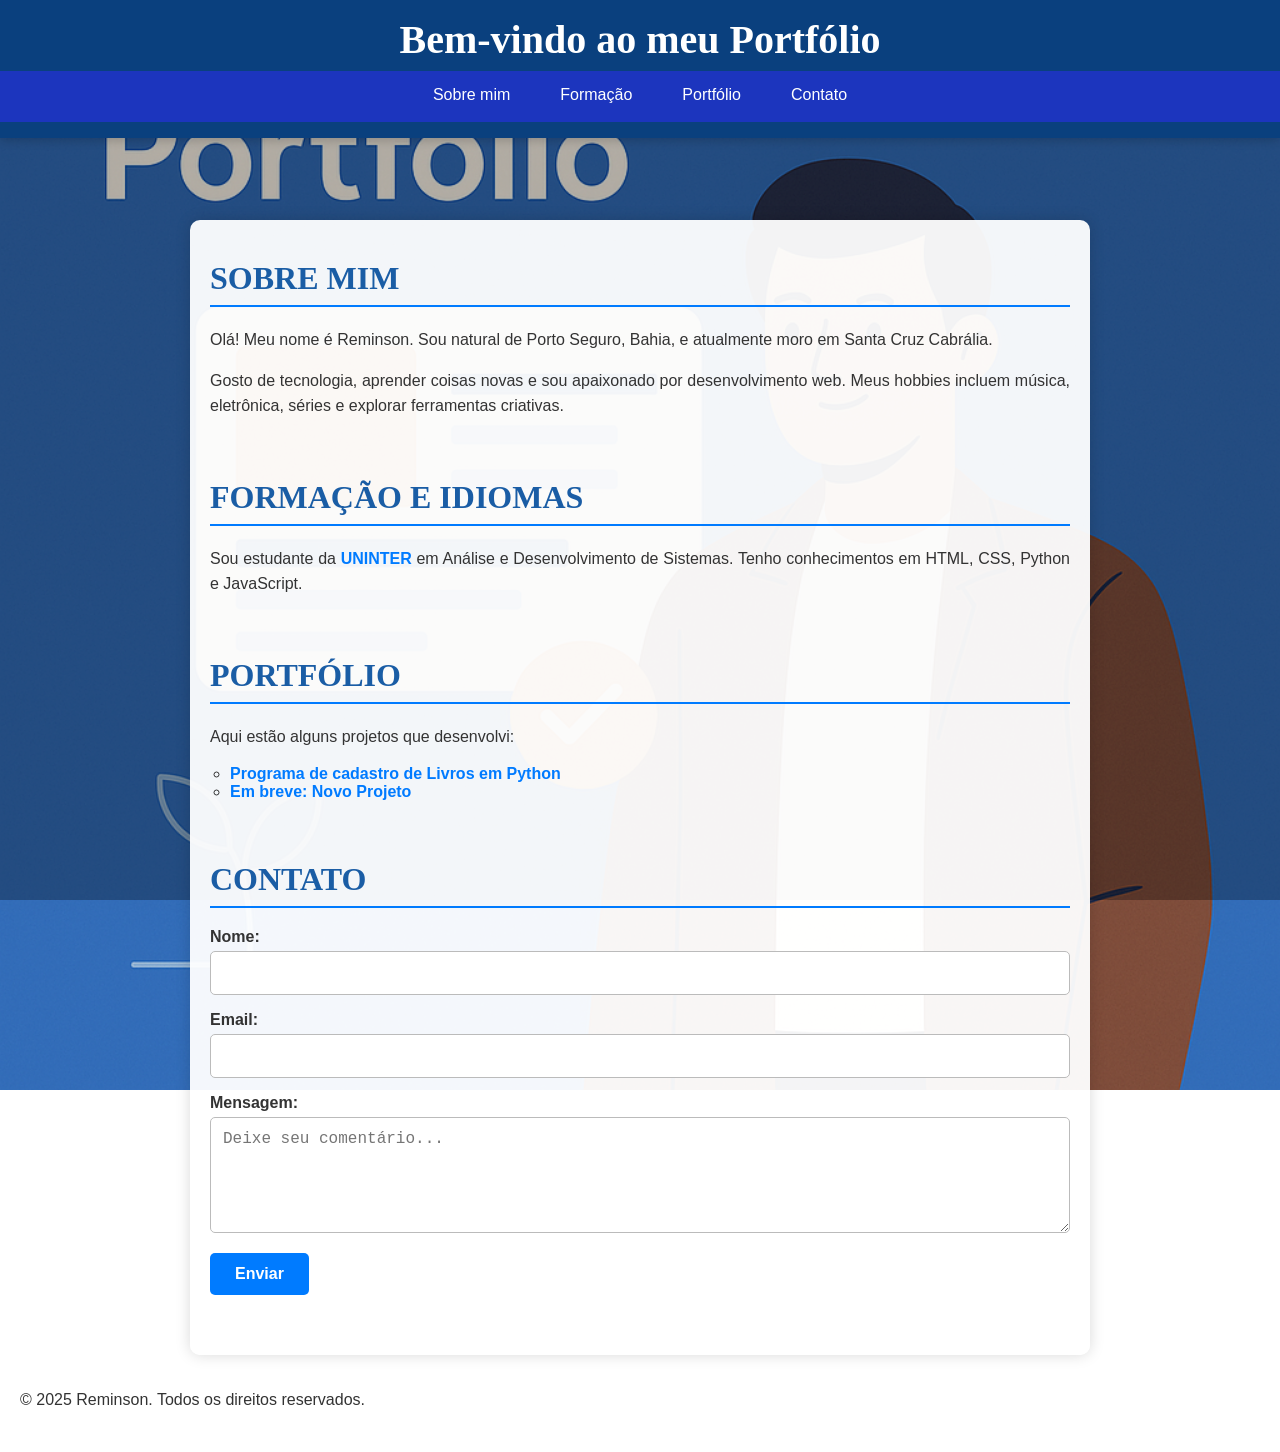
<file: index.html>
<!DOCTYPE html>
<html lang="pt-BR">
<head>
  <meta charset="UTF-8">
  <meta name="viewport" content="width=device-width, initial-scale=1.0">
  <title>Portfólio de Reminson</title>

  <link rel="stylesheet" href="estilo.css">
</head>
<body>

  <header>
    <h1>Bem-vindo ao meu Portfólio</h1>
    <nav>
      <ul>
       
        <li><a href="sobre.html">Sobre mim</a></li>
        <li><a href="formacao.html">Formação</a></li>
        <li><a href="portfolio.html">Portfólio</a></li>
      
        <li>
          <a href="submenu.html">Contato</a>
          <!-- O submenu fica dentro do <li> principal -->
          <ul class="submenu">
            <li><a href="https://www.linkedin.com/" target="_blank">LinkedIn</a></li>
            <li><a href="https://github.com/Reminsonrps" target="_blank">GitHub</a></li>
          </ul>
        </li>
      </ul>
    </nav>
  </header>


  <main>
    
    <section id="sobre">
      <h2>Sobre mim</h2>
   
      <p>Olá! Meu nome é Reminson. Sou natural de Porto Seguro, Bahia, e atualmente moro em Santa Cruz Cabrália.</p>
      <p>Gosto de tecnologia, aprender coisas novas e sou apaixonado por desenvolvimento web. Meus hobbies incluem música, eletrônica, séries e explorar ferramentas criativas.</p>
    </section>

    <section id="formacao">
      <h2>Formação e Idiomas</h2>
      <p>Sou estudante da <a href="https://www.uninter.com" 
        style=" font-weight: bold; 
               text-decoration: none;
               color: #007bff;
              ">UNINTER</a> em Análise e Desenvolvimento de Sistemas.
         Tenho conhecimentos em HTML, CSS, Python e JavaScript.</p>
    </section>

    <section id="portfolio">
      <h2>Portfólio</h2>
      <p>Aqui estão alguns projetos que desenvolvi:</p>
      <ul>
        <li><a href="https://github.com/Reminsonrps/Reminsonrps/blob/main/cadastro_livros.py" target="_blank">Programa de cadastro de Livros em Python</a></li>
        <li><a href="#" target="_blank">Em breve: Novo Projeto</a></li>
      </ul>
    </section>

    <section id="contato">
      <h2>Contato</h2>
  
      <form action="#" method="post">
        <div class="form-group">
          <label for="nome">Nome:</label>
          <input type="text" id="nome" name="nome" required>
        </div>

        <div class="form-group">
          <label for="email">Email:</label>
          <input type="email" id="email" name="email" required>
        </div>

        <div class="form-group">
          <label for="mensagem">Mensagem:</label>
          <textarea id="mensagem" name="mensagem" rows="5" placeholder="Deixe seu comentário..." required></textarea>
        </div>

        <button type="submit" class="submit-button">Enviar</button>
      </form>
    </section>
  </main>


  <footer>
    <p>© 2025 Reminson. Todos os direitos reservados.</p>
  </footer>

</body>
</html>
</file>
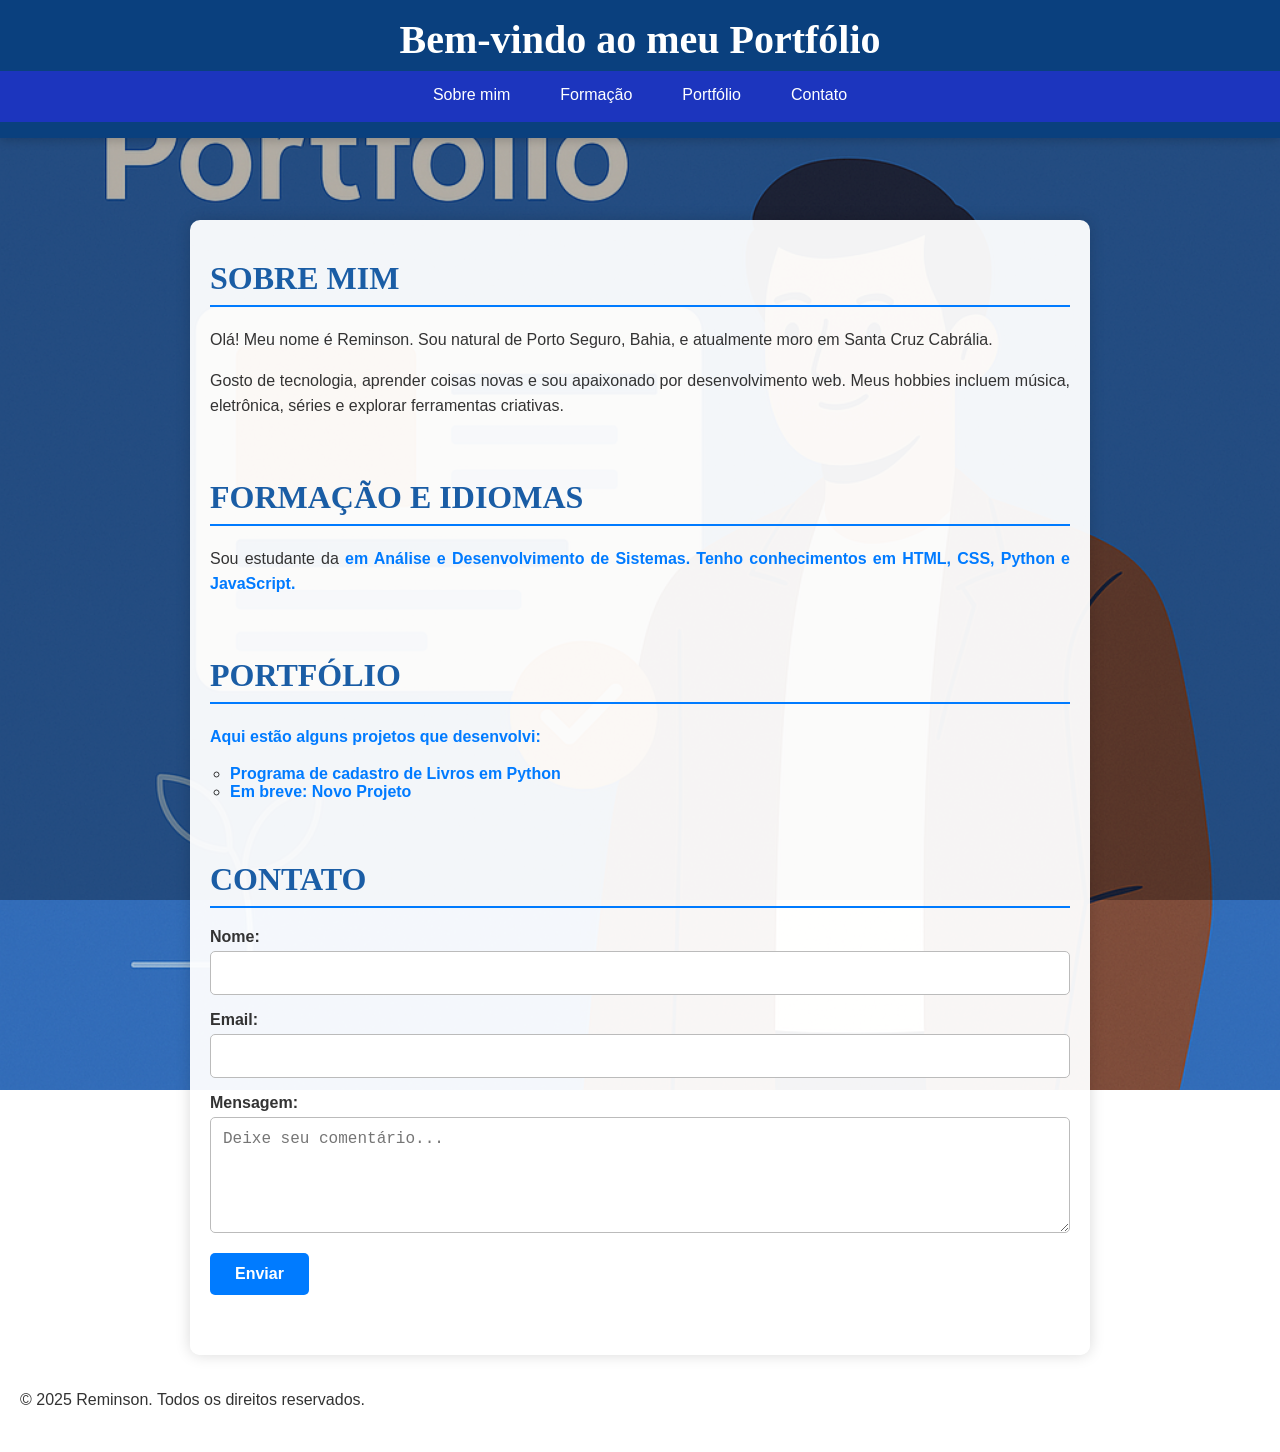
<file: portfolio/index.html>
<!DOCTYPE html>
<html lang="pt-BR">
<head>
  <meta charset="UTF-8">
  <meta name="viewport" content="width=device-width, initial-scale=1.0">
  <title>Portfólio de Reminson</title>

  <link rel="stylesheet" href="estilo.css">
</head>
<body>

  <header>
    <h1>Bem-vindo ao meu Portfólio</h1>
    <nav>
      <ul>
       
        <li><a href="sobre.html">Sobre mim</a></li>
        <li><a href="formacao.html">Formação</a></li>
        <li><a href="portfolio.html">Portfólio</a></li>
      
        <li>
          <a href="submenu.html">Contato</a>
          <!-- O submenu fica dentro do <li> principal -->
          <ul class="submenu">
            <li><a href="https://www.linkedin.com/" target="_blank">LinkedIn</a></li>
            <li><a href="https://github.com/Reminsonrps" target="_blank">GitHub</a></li>
          </ul>
        </li>
      </ul>
    </nav>
  </header>


  <main>
    
    <section id="sobre">
      <h2>Sobre mim</h2>
   
      <p>Olá! Meu nome é Reminson. Sou natural de Porto Seguro, Bahia, e atualmente moro em Santa Cruz Cabrália.</p>
      <p>Gosto de tecnologia, aprender coisas novas e sou apaixonado por desenvolvimento web. Meus hobbies incluem música, eletrônica, séries e explorar ferramentas criativas.</p>
    </section>

    <section id="formacao">
      <h2>Formação e Idiomas</h2>
      <p>Sou estudante da <a href="https://www.uninter.com/graduacao/a-distancia/?gad_source=1&gad_
        campaignid=1685931051&gbraid=0AAAAAC8RN6I3Iyv0mw6DnQpOIxSLikW9v&gclid=CjwKCAjwg7PDBhBxEiwAf1
        CVuxccuvXbNvY49lQBTGgmfOwpr0OC_aF-nBJODFx4KXXMw_FB_lSM8xoCfewQAvD_BwE&gclsrc=aw.ds" 
        style=" font-weight: bold; 
               text-decoration: none;
               color: #007bff;
              "> em Análise e Desenvolvimento de Sistemas.
         Tenho conhecimentos em HTML, CSS, Python e JavaScript.</p>
    </section>

    <section id="portfolio">
      <h2>Portfólio</h2>
      <p>Aqui estão alguns projetos que desenvolvi:</p>
      <ul>
        <li><a href="https://github.com/Reminsonrps/Reminsonrps/blob/main/cadastro_livros.py" target="_blank">Programa de cadastro de Livros em Python</a></li>
        <li><a href="#" target="_blank">Em breve: Novo Projeto</a></li>
      </ul>
    </section>

    <section id="contato">
      <h2>Contato</h2>
  
      <form action="#" method="post">
        <div class="form-group">
          <label for="nome">Nome:</label>
          <input type="text" id="nome" name="nome" required>
        </div>

        <div class="form-group">
          <label for="email">Email:</label>
          <input type="email" id="email" name="email" required>
        </div>

        <div class="form-group">
          <label for="mensagem">Mensagem:</label>
          <textarea id="mensagem" name="mensagem" rows="5" placeholder="Deixe seu comentário..." required></textarea>
        </div>

        <button type="submit" class="submit-button">Enviar</button>
      </form>
    </section>
  </main>


  <footer>
    <p>© 2025 Reminson. Todos os direitos reservados.</p>
  </footer>

</body>
</html>
</file>
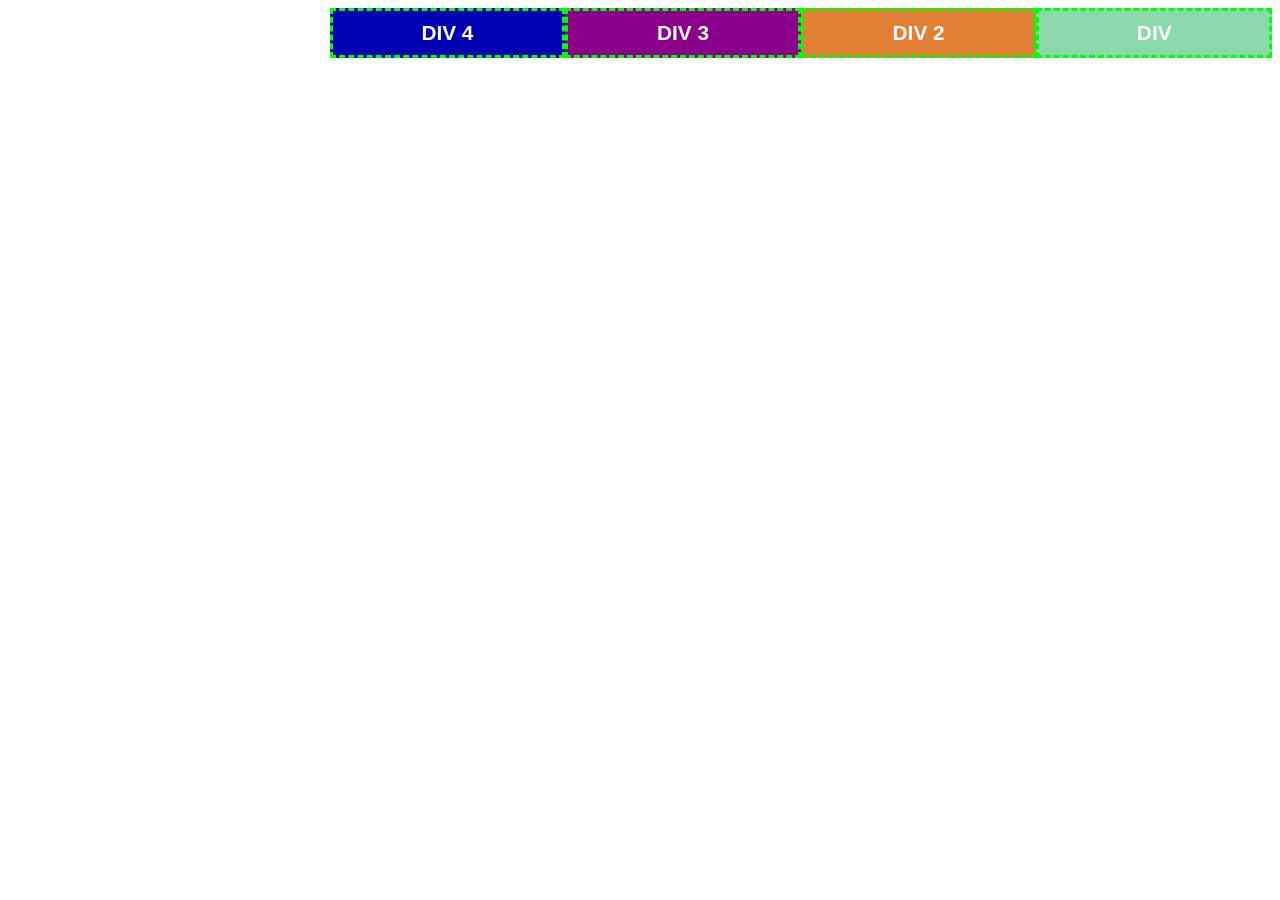
<file: flex.html>
<!DOCTYPE html>
<html lang="en">
<head>
    <meta charset="UTF-8">
    <meta name="viewport" content="width=device-width, initial-scale=1.0">
    <title>Document</title>
    <style>
        .container{
            display: flex;
           /* flex-direction: column;*/
            /*flex-direction: column-reverse;*/
            /*flex-direction: row;*/
            flex-direction: row-reverse;
        }
        .box{
            width: 15%;
            font:bold 1.3rem sans-serif;
            color: #fff;
            padding: 10px 20px;
            border: 3px dashed lime;
            text-align: center;
        }
        .box1{
            background: #8cd9ad;}
          
            .box2{
            background: #e37e35;}
            .box3{
            background: #8b008b;}
            .box4{
            background: #0000b3;}
            .box5{
            background: #999;}
            .box6{
            background: #9b4513;}
            .box7{
            background: #ccc;}
            .box8{
            background: #80dd80;}
            .box9{
            background: greenyellow;}
    </style>
</head>
<body>
        <div class="container">
        <div class="box box1">DIV</div>
        <div class="box box2">DIV 2</div>
        <div class="box box3">DIV 3</div>
        <div class="box box4">DIV 4</div>
    </div>
</body>
</html>
</file>
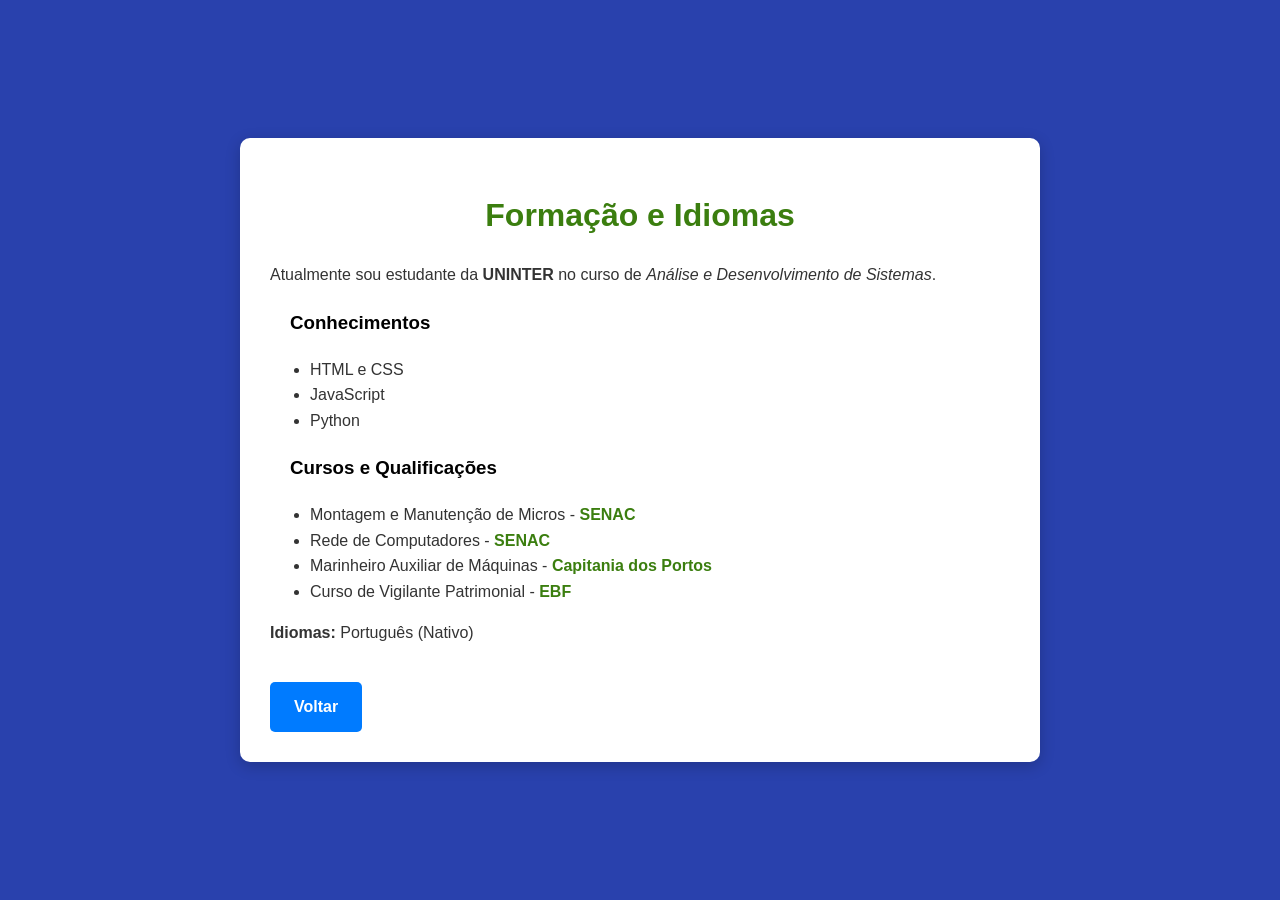
<file: formacao.html>
<!DOCTYPE html>
<html lang="pt-BR">
<head>
  <meta charset="UTF-8">
  <meta name="viewport" content="width=device-width, initial-scale=1.0">
  <title>Formação</title>
  <style>
    /* Estilos gerais */
    * {
      box-sizing: border-box;
    }

    body {
      font-family: Arial, sans-serif;
      min-height: 100vh;
      display: flex;
      justify-content: center; /* Centraliza o .container horizontalmente */
      align-items: center;     /* Centraliza o .container verticalmente */
      padding: 20px;
      background-color: #2941ad;
      margin: 0;
      color: #333;
      line-height: 1.6;
      font-size: 16px;
    }

    .container {
      max-width: 800px;
      width: 100%; /* Garante que o container ocupe o espaço disponível em telas pequenas */
      background: white;
      padding: 30px;
      border-radius: 10px;
      box-shadow: 0 4px 15px rgba(0, 0, 0, 0.2); /* Sombra  */
    }

    h1 {
      text-align: center;
      color: #3b7e0f;
    }


    h3 {
      color: black;
      margin-top: 20px;
      padding-left: 20px; 
    }

    ul {
   
      padding-left: 40px;
    }

    span {
      color: #3b7e0f;
      font-weight: bold;
    }

   

    /* Estilo do link/botão */
    .estilo {
      display: inline-block;
      padding: 0.75rem 1.5rem; /* Aumentado o padding para um toque melhor */
      background-color: #007bff;
      color: #fff;
      border: none;
      border-radius: 5px;
      text-decoration: none;
      font-size: 1rem;
      font-weight: bold;
      text-align: center;
      transition: all 0.3s ease; /* Transição para todas as propriedades */
      margin-top: 20px; /* Adicionado um espaço acima do botão */
    }

    .estilo:hover {
      background-color: #1be7e7; /* Cor de fundo mais clara no hover */
      color: #fff; /* Mantém o texto branco no hover */             
      transform: translateY(-3px);  /* Efeito de elevação sutil */
      box-shadow: 0 4px 12px rgba(0, 0, 0, 0.2);
    }
  </style>
</head>
<body>
  <div class="container">
    <h1>Formação e Idiomas</h1>
    <p>Atualmente sou estudante da <strong>UNINTER</strong> no curso de <em>Análise e Desenvolvimento de Sistemas</em>.</p>
    
    <h3>Conhecimentos</h3>
    <ul>
      <li>HTML e CSS</li>
      <li>JavaScript</li>
      <li>Python</li>
    </ul>

    <h3>Cursos e Qualificações</h3>
    <ul>
      <li>Montagem e Manutenção de Micros - <span>SENAC</span></li>
      <li>Rede de Computadores - <span>SENAC</span></li>
      
      <li>Marinheiro Auxiliar de Máquinas - <span>Capitania dos Portos</span></li>
      <li>Curso de Vigilante Patrimonial - <span>EBF</span></li>
    
    </ul>

    <p><strong>Idiomas:</strong> Português (Nativo)</p>

    <a href="index.html" class="estilo">Voltar</a>
  </div>
</body>
</html>
</file>
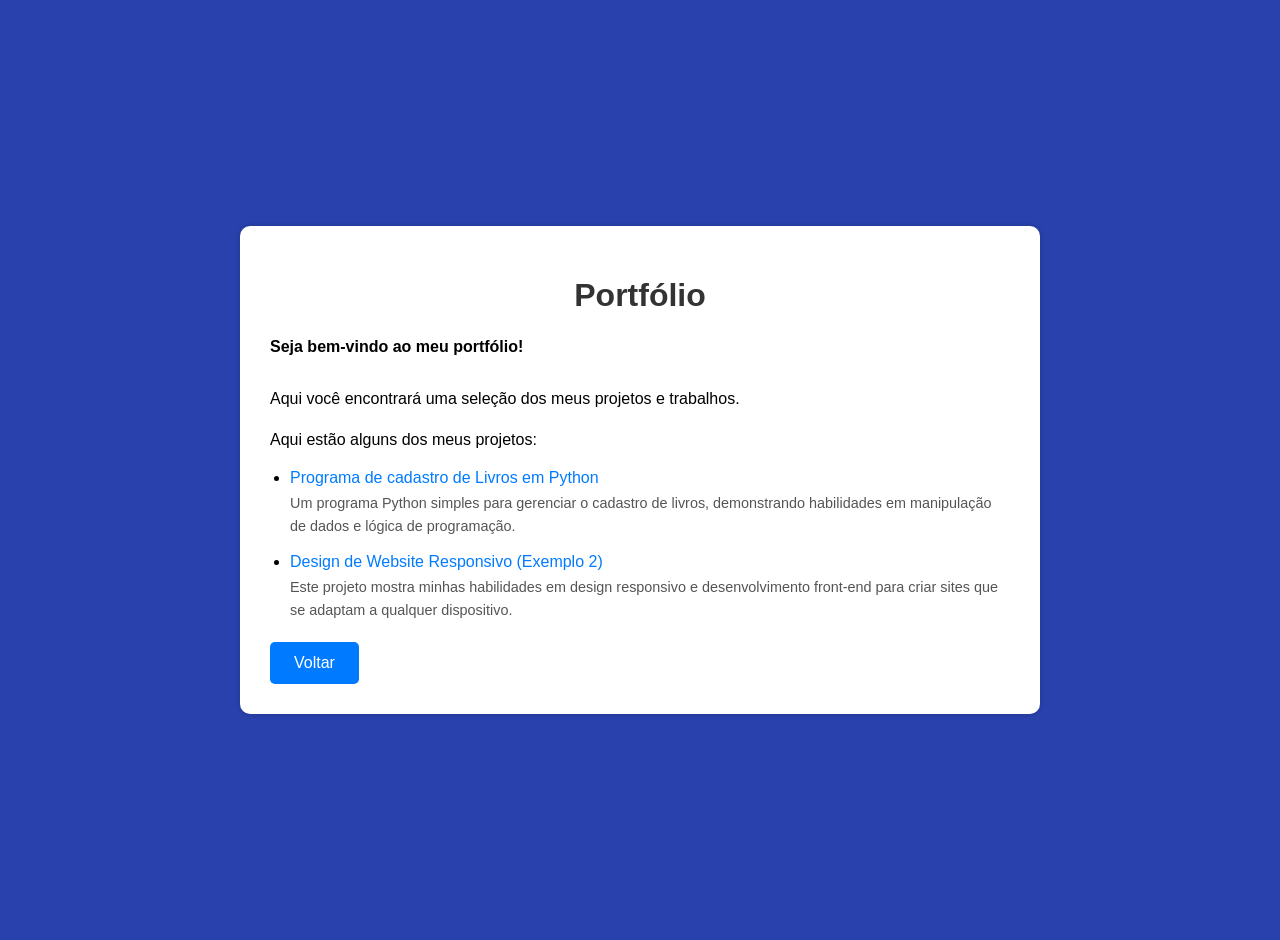
<file: portfolio.html>
<!DOCTYPE html>
<html lang="pt-BR">
<head>
    <meta charset="UTF-8">
    <meta name="viewport" content="width=device-width, initial-scale=1.0"> <title>Meu Portfólio</title>
    <style>
        /* General Styles */
       body {
         margin: 0; /* Remove a margem padrão do body */
         padding: 20px; /* Adiciona um pouco de espaçamento ao redor do conteúdo */
         background-color: #2941ad; /* Cor de fundo azul escuro */
         font-family: Arial, sans-serif; /* Define a fonte como Arial, com fallback para sans-serif */
         display: flex; /* Usa Flexbox para centralizar o conteúdo */
         justify-content: center; /* Centraliza o conteúdo horizontalmente */
         align-items: center; /* Centraliza o conteúdo verticalmente (se a altura do body for definida) */
         min-height: 100vh; /* Faz com que o body tenha no mínimo a altura total da tela */
        }
 
        .container {
            max-width: 800px;
            width: 100%; 
            background: white;
            padding: 30px;
            border-radius: 10px;
            box-shadow: 0 0 5px rgba(0, 0, 0, 0.2); /* Sombra leve para o container */
            margin: 0 auto; /* Centraliza o container horizontalmente */
            box-sizing: border-box; /* Garante que o padding e a borda sejam incluídos na largura total */
        }

        h1 {
            text-align: center;
            color: #333; 
            margin-bottom: 20px;
        }

        p {
            line-height: 1.6;
            margin-bottom: 15px;
        }

        ul {
            list-style-type: disc; 
            padding-left: 20px; /* Indentação dos itens */
            margin-bottom: 20px;
        }

        ul li {
            margin: 10px 0; /*espaçamento entre os itens da lista */
        }

      
        a {
            color: #007bff; 
            text-decoration: none;
            transition: color 0.3s ease; 
        }

        a:hover {
            
            color: #eaf0f0; 
        }

        a:focus { 
            outline: 2px solid #007bff;
            outline-offset: 2px;
            border-radius: 3px;
        }

        .estilo {
            display: inline-block;
            padding: 0.75rem 1.5rem; 
            background-color: #007bff;
            color: #fff;
            border: none;
            border-radius: 5px;
            font-size: 1rem;
            transition: background-color 0.3s ease, transform 0.3s ease, box-shadow 0.3s ease;
            cursor: pointer; 
        }

        .estilo:hover {
            background-color: #1be7e7;
            transform: translateY(-3px); 
            
        }

        .estilo:active { /* Adicionar estado ativo para melhor feedback */
            transform: translateY(0);
            box-shadow: 0 2px 5px rgba(0, 0, 0, 0.2);
            background-color: #0056b3;
        }

        /* Estilos específicos do projeto (exemplo) */

        .project-description {
            font-size: 0.9em;
            color: #555;
            margin-top: 5px;
        }

       
    /*  Estilos para telas até 768px (tablet e celulares grandes) */
@media (max-width: 768px) {
  body {
    padding: 15px;
  }

  .container {
    padding: 20px;
  }

  h1 {
    font-size: 1.8em;
  }
}

/* Estilos para telas bem pequenas (até 480px, celulares compactos) */
@media (max-width: 480px) {
  body {
    padding: 10px;
  }

  h1 {
    font-size: 1.5em;
  }

  .estilo {
    display: block;/* Deixa o botão ocupar a largura total */
    width: 100%;
    text-align: center;
    margin-top: 20px;
  }
}
    </style>
</head>
<body>
    <div class="container">
        <h1>Portfólio</h1>
        <p><strong> Seja bem-vindo ao meu portfólio!</strong> <br><br>Aqui você encontrará uma seleção dos meus projetos e trabalhos.</p>
        <p>Aqui estão alguns dos meus projetos:</p>
        <ul>
            <li>
                <a href="https://github.com/Reminsonrps/Reminsonrps/blob/main/cadastro_livros.py" target="_blank" rel="noopener noreferrer">
                    Programa de cadastro de Livros em Python
                </a>
                <p class="project-description">
                    Um programa Python simples para gerenciar o cadastro de livros, demonstrando habilidades em manipulação de dados e lógica de programação.
                </p>
            </li>
            <li>
                <a href="index.html" target="_blank" rel="noopener noreferrer">
  <!--- Evita ataques conhecidos como “tabnabbing”, onde a nova aba pode modificar ou redirecionar a aba original. noreferrer
- Faz o navegador não enviar o cabeçalho de referência (Referer) para a nova página.
- Oculta o endereço da sua página ao usuário de destino.
- Também impede window.opener, como o noopener.-->
                    Design de Website Responsivo (Exemplo 2)
                </a>
                <p class="project-description">
                    Este projeto mostra minhas habilidades em design responsivo e desenvolvimento front-end para criar sites que se adaptam a qualquer dispositivo.
                </p>
            </li>
        </ul>
        <a href="index.html" class="estilo">Voltar</a>
    </div>
</body>
</html>
</file>
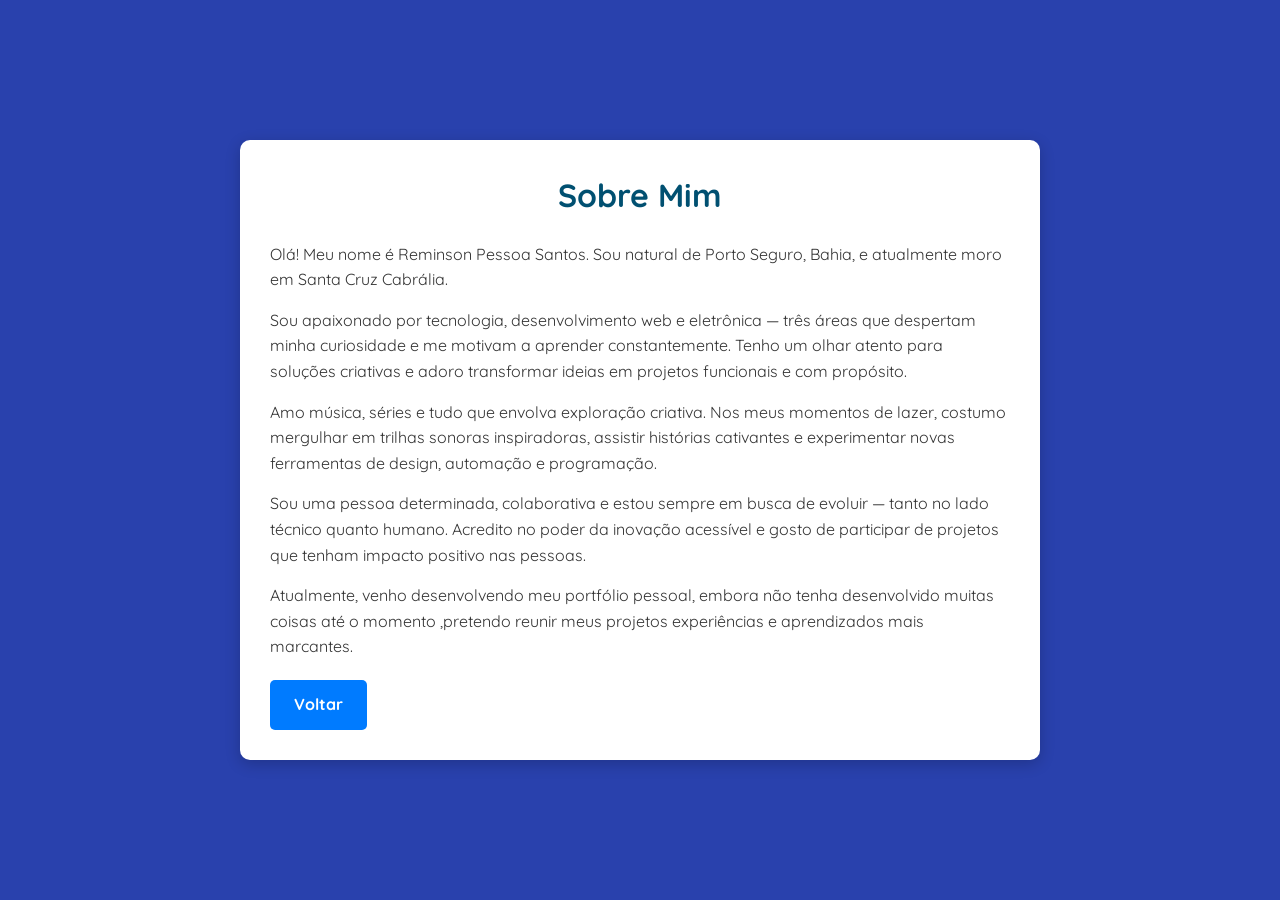
<file: sobre.html>
<!DOCTYPE html>
<html lang="pt-BR">
<head>
  <meta charset="UTF-8">
  <!-- Adicionado: Meta tag essencial para responsividade em dispositivos móveis -->
  <meta name="viewport" content="width=device-width, initial-scale=1.0">
  
  <!-- Adicionado: Importação da fonte 'Quicksand' do Google Fonts -->
  <link rel="preconnect" href="https://fonts.googleapis.com">
  <link rel="preconnect" href="https://fonts.gstatic.com" crossorigin>
  <link href="https://fonts.googleapis.com/css2?family=Quicksand:wght@400;500;700&display=swap" rel="stylesheet">
  
  <title>Sobre Mim</title>
  <style>
    
    * {
      margin: 0;
      padding: 0;
      box-sizing: border-box;
    }

    body {
    
      font-family: 'Quicksand', sans-serif;
    
      min-height: 100vh;/* Garante que o corpo ocupe pelo menos a altura total da tela */
      display: flex;
      justify-content: center; /* Centraliza horizontalmente */
      align-items: center;     /* Centraliza verticalmente */
      padding: 20px;
      background-color: #2941ad;
      color: #333;
      line-height: 1.6;
      font-size: 16px;
      
    }

    .container {
      max-width: 800px;
      width: 100%;
      
      background: white;
      padding: 30px;
      border-radius: 10px;
      box-shadow: 0 4px 15px rgba(0, 0, 0, 0.2);
    }

    h1 {
      text-align: center;
      color: #015071;
      margin-bottom: 20px; /* Adicionado espaço abaixo do título */
    }

    
    p {
      margin-bottom: 15px;
    }
    
    p:last-of-type { /* Remove a margem do último parágrafo */
        margin-bottom: 0;
    }

    .estilo {
      display: inline-block;
      padding: 0.75rem 1.5rem;
      background-color: #007bff;
      color: #fff;
      border: none;
      border-radius: 5px;
      text-decoration: none;
      font-size: 1rem;
      font-weight: bold;
      transition: all 0.3s ease;
      margin-top: 20px; /* Espaçamento acima do botão */
    }

    .estilo:hover {
      background-color: #1be7e7;
      color: #fff;
      transform: translateY(-3px);
      box-shadow: 0 4px 12px rgba(0, 0, 0, 0.2);
    }
  </style>
</head>
<body>
  <div class="container">
    <h1>Sobre Mim</h1>
  
    <p>Olá! Meu nome é Reminson Pessoa Santos. Sou natural de Porto Seguro, Bahia, e atualmente moro em Santa Cruz Cabrália.</p>
    <p>Sou apaixonado por tecnologia, desenvolvimento web e eletrônica — três áreas que despertam minha curiosidade e me motivam a aprender constantemente. Tenho um olhar atento para soluções criativas e adoro transformar ideias em projetos funcionais e com propósito.</p>
    <p>Amo música, séries e tudo que envolva exploração criativa. Nos meus momentos de lazer, costumo mergulhar em trilhas sonoras inspiradoras, assistir histórias cativantes e experimentar novas ferramentas de design, automação e programação.</p>
    <p>Sou uma pessoa determinada, colaborativa e estou sempre em busca de evoluir — tanto no lado técnico quanto humano. Acredito no poder da inovação acessível e gosto de participar de projetos que tenham impacto positivo nas pessoas.</p>
    <p>Atualmente, venho desenvolvendo meu portfólio pessoal, embora não tenha desenvolvido muitas coisas até o momento ,pretendo reunir meus projetos 
      experiências e aprendizados mais marcantes.</p>
    
    <a href="index.html" class="estilo">Voltar</a>
  </div>
</body>
</html>
</file>
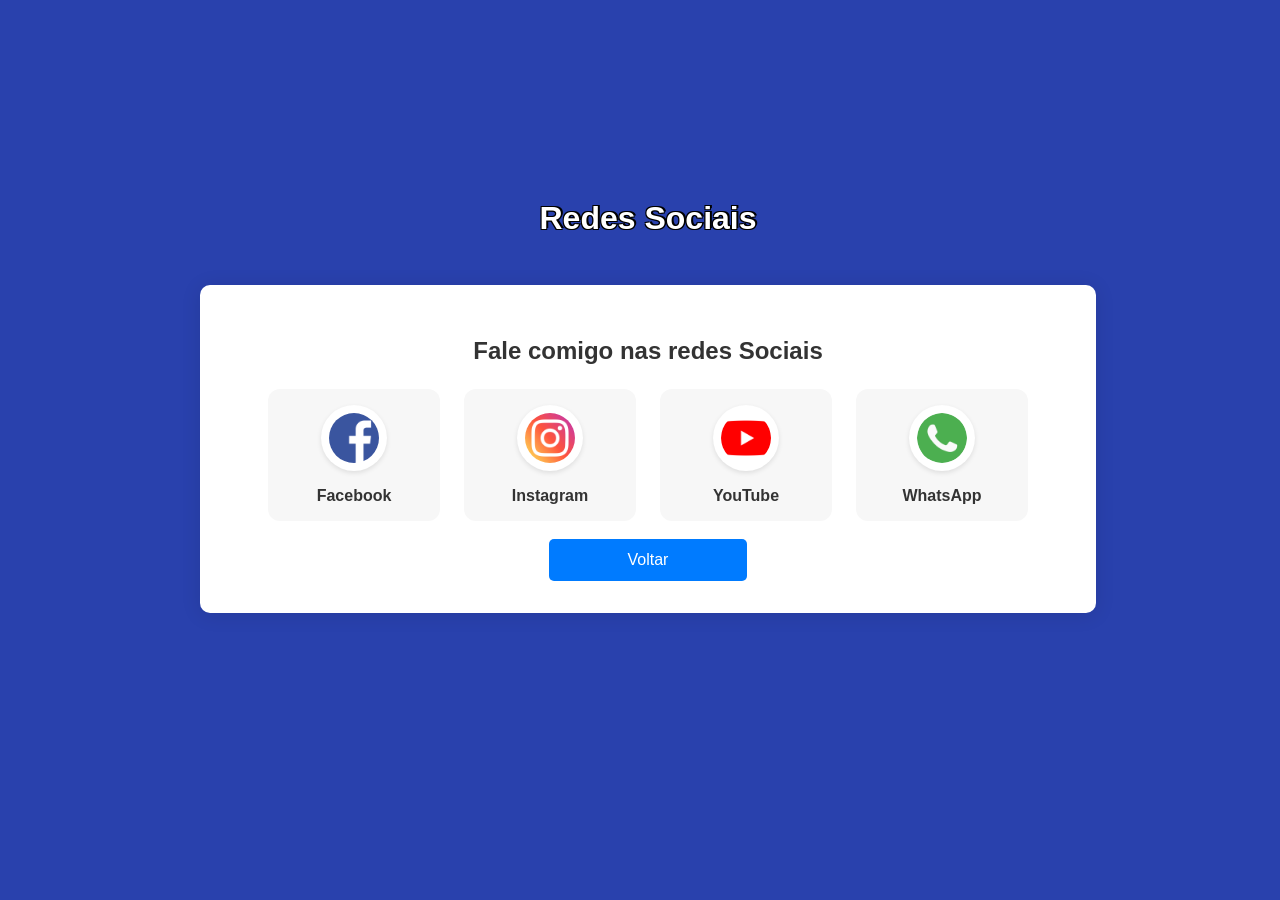
<file: submenu.html>
<!DOCTYPE html>
<html lang="pt-BR">
<head>
    <meta charset="UTF-8">
    <meta name="viewport" content="width=device-width, initial-scale=1.0">
    <title>Redes Sociais</title>
    <link rel="stylesheet" href="contato.css">

</head>
<body>
        <h1 style="text-align: center;">Redes Sociais</h1>

   <section class="redes-sociais">
  <h2>Fale comigo nas redes Sociais</h2>
              <!--  facebook -->
  <div class="contato-blocos">
    <a class="bloco facebook" href="https://www.facebook.com/reminson.rps/about" target="_blank">
      <img src="face.png" alt="Facebook">
      <span>Facebook</span>
    </a>
             <!--  instagram-->
    <a class="bloco instagram" href="https://www.instagram.com/reminson_pessoa/" target="_blank">
      <img src="insta.png" alt="Instagram">
      <span>Instagram</span>
    </a>
      <!--  YouTube -->
    <a class="bloco youtube" href="https://www.youtube.com/channel/UCO14jmSrf7lJTQWSHmNm94w" target="_blank">
      <img src="youtube.png" alt="YouTube">
      <span>YouTube</span>  
    <a class="bloco whatsapp" href="https://wa.me/557391243772" target="_blank">
                <!--  whatsapp-->
      <img src="whats.png" alt="WhatsApp">
      <span>WhatsApp</span>
    </a>
    
  </div>
  <br>
  <a  href="index.html" class="estilo">Voltar</a>
</section>
</body>
</html>
</file>
<file: estilo.css>
* {
  margin: 0;
  padding: 0;
  box-sizing: border-box;
}

/*  Estilo geral do corpo da página */
body {
  font-family: 'Roboto', sans-serif;
  background-image: url("portifolio.png"); /* Imagem de fundo personalizada */
  background-size: cover;
  background-attachment: fixed;
  background-position: center;
  background-repeat: no-repeat;
  color: #333;
  padding: 20px;
}

/* Camada escura sobre a imagem de fundo para melhorar contraste */
body::before {
  content: "";
  position: fixed;
  top: 0; left: 0;
  width: 100%; height: 100%;
  background-color: rgba(0,0,0,0.3);
  z-index: -1;
}

/* Cabeçalho fixo no topo da página */
header {
  position: fixed;
  width: 100%;
  top: 0;
  left: 0;
  background-color: #0a407e;
  color: white;
  text-align: center;
  box-shadow: 0 2px 10px rgba(0,0,0,0.2);
  z-index: 1000;
  padding: 1rem 0;
}

/* Título principal estilizado */
header h1 {
  font-family: 'Playfair Display', serif;
  font-size: 2.5rem;
  margin-bottom: 0.5rem;
}

/*  Menu de navegação horizontal */
nav ul {
  list-style: none;
  background-color: #1c35be;
  display: flex;
  justify-content: center;
}

/* Cada item do menu */
nav > ul > li {
  position: relative;
}

/* Links do menu principal */
nav > ul > li > a {
  display: block;
  padding: 15px 25px;
  color: white;
  text-decoration: none;
  transition: background-color 0.3s, border-color 0.3s;
  border-bottom: 3px solid transparent;
}

/* Efeito hover nos links do menu */
nav > ul > li > a:hover {
  border-radius: 15px 15px 0 0;
  background-color: #1be7e7;
  color: #fff;
  border-bottom-color: #8a1667;
}

/* Submenu oculto por padrão */
.submenu {
  display: none;
  position: absolute;
  top: 100%;
  left: 0;
  background-color: #0c1c7a;
  list-style: none;
  padding: 10px 0;
  min-width: 180px;
  border-radius: 0 0 5px 5px;
  box-shadow: 0 4px 8px rgba(0,0,0,0.2);
}

/* Itens do submenu */
.submenu li {
  width: 100%;
}

/* Links do submenu */
.submenu a {
  padding: 10px 20px;
  display: block;
  color: white;
  text-decoration: none;
  transition: background-color 0.3s;
}

/* Hover nos links do submenu */
.submenu a:hover {
  background-color: #1be7e7;
  color: #283580;
  font-weight: bold;
}

/*  Exibe submenu ao passar o mouse */
nav > ul > li:hover > .submenu {
  display: block;
}

/* Área principal do conteúdo */
main {
  max-width: 900px;
  margin: 200px auto 2rem auto; /* Espaço para o cabeçalho fixo */
  padding: 20px;
  background-color: rgba(255, 255, 255, 0.95);
  box-shadow: 0 0 15px rgba(0, 0, 0, 0.15);
  border-radius: 10px;
}

/* Seções internas do conteúdo */
section {
  padding-top: 20px;
  margin-bottom: 40px;
  scroll-margin-top: 200px; /* Compensa o cabeçalho fixo ao navegar por âncoras */
}

/*  Títulos das seções */
section h2 {
  font-family: 'Playfair Display', serif;
  font-size: 2rem;
  color: #1a5da5;
  border-bottom: 2px solid #007bff;
  padding-bottom: 8px;
  margin-bottom: 20px;
  text-transform: uppercase;
}

/*  Parágrafos */
p {
  line-height: 1.6;
  margin-bottom: 15px;
  text-align: justify;
}

/*  Lista de projetos no portfólio */
#portfolio ul {
  list-style-type: circle;
  padding-left: 20px;
}

/*  Links dos projetos */
#portfolio ul a {
  color: #007bff;
  text-decoration: none;
  font-weight: bold;
}

/*  Hover nos links dos projetos */
#portfolio ul a:hover {
  text-decoration: underline;
  color: #0056b3;
}

/*  Descrição adicional dos projetos */
.project-description {
  font-size: 0.9em;
  color: #555;
  margin-top: 5px;
}

/*  Estilo do formulário de contato */
.form-group {
  margin-bottom: 1rem;
}

.form-group label {
  display: block;
  margin-bottom: 5px;
  font-weight: bold;
}

.form-group input,
.form-group textarea {
  width: 100%;
  padding: 12px;
  border: 1px solid #bbb;
  border-radius: 5px;
  font-size: 16px;
}

/*  Botão de envio do formulário */
button[type="submit"] {
  background-color: #007bff;
  color: white;
  padding: 12px 25px;
  border: none;
  border-radius: 5px;
  cursor: pointer;
  font-weight: bold;
  font-size: 1rem;
  transition: background-color 0.3s ease;
}

button[type="submit"]:hover {
  background-color: #0056b3;
}

/*  Responsividade para tablets */
@media (max-width: 768px) {
  h1 {
    font-size: 1.8rem;
  }

  nav ul {
    flex-direction: column;
    align-items: center;
  }
}

/*  Responsividade para celulares */
@media (max-width: 480px) {
  h1 {
    font-size: 1.5rem;
  }

  .container {
    padding: 15px;
    border-radius: 5px;
  }

  .estilo {
    display: block;
    width: 100%;
    text-align: center;
    margin-top: 20px;
    font-size: 0.95rem;
  }

  p, .project-description {
    font-size: 0.9rem;
  }
}
</file>
<file: portfolio/estilo.css>
* {
      margin: 0;
      padding: 0;
      box-sizing: border-box;
    }

    body {
      font-family: 'Roboto', sans-serif;
      background-image: url("portifolio.png");
      background-size: cover;
      background-attachment: fixed;
      background-position: center;
      background-repeat: no-repeat;
      color: #333;
      padding: 20px;
    }

    body::before {
      content: "";
      position: fixed;
      top: 0; left: 0;
      width: 100%; height: 100%;
      background-color: rgba(0,0,0,0.3);
      z-index: -1;
    }

    /* Cabeçalho fixo */
    header {
      position: fixed;
      width: 100%;
      top: 0;
      left: 0;
      background-color: #0a407e;
      color: white;
      text-align: center;
      box-shadow: 0 2px 10px rgba(0,0,0,0.2);
      z-index: 1000;
      padding: 1rem 0;
    }

    header h1 {
      font-family: 'Playfair Display', serif;
      font-size: 2.5rem;
      margin-bottom: 0.5rem;
    }

    /* Navegação */
    nav ul {
      list-style: none;
      background-color: #1c35be;
      display: flex;
      justify-content: center;
    }

    nav > ul > li {
      position: relative;
    }

    nav > ul > li > a {
      display: block;
      padding: 15px 25px;
      color: white;
      text-decoration: none;
      transition: background-color 0.3s, border-color 0.3s;
      border-bottom: 3px solid transparent;
    }

    nav > ul > li > a:hover {
      border-radius: 15px 15px 0 0;
      background-color: #1be7e7;
      color: #fff;
      border-bottom-color: #8a1667;
    }

    .submenu {
      display: none;
      position: absolute;
      top: 100%;
      left: 0;
      background-color: #0c1c7a;
      list-style: none;
      padding: 10px 0;
      min-width: 180px;
      border-radius: 0 0 5px 5px;
      box-shadow: 0 4px 8px rgba(0,0,0,0.2);
    }

    .submenu li {
      width: 100%;
    }

    .submenu a {
      padding: 10px 20px;
      display: block;
      color: white;
      text-decoration: none;
      transition: background-color 0.3s;
    }

    .submenu a:hover {
      background-color: #1be7e7;
      color: #283580;
      font-weight: bold;
    }

    nav > ul > li:hover > .submenu {
      display: block;
    }

    /* Conteúdo principal */
    main {
      max-width: 900px;
      margin: 200px auto 2rem auto;
      padding: 20px;
      background-color: rgba(255, 255, 255, 0.95);
      box-shadow: 0 0 15px rgba(0, 0, 0, 0.15);
      border-radius: 10px;
    }

    section {
      padding-top: 20px;
      margin-bottom: 40px;
      scroll-margin-top: 200px;
    }

    section h2 {
      font-family: 'Playfair Display', serif;
      font-size: 2rem;
      color: #1a5da5;
      border-bottom: 2px solid #007bff;
      padding-bottom: 8px;
      margin-bottom: 20px;
      text-transform: uppercase;
    }

    p {
      line-height: 1.6;
      margin-bottom: 15px;
      text-align: justify;
    }

    /* Portfólio */
    #portfolio ul {
      list-style-type: circle;
      padding-left: 20px;
    }

    #portfolio ul a {
      color: #007bff;
      text-decoration: none;
      font-weight: bold;
    }

    #portfolio ul a:hover {
      text-decoration: underline;
      color: #0056b3;
    }

    .project-description {
      font-size: 0.9em;
      color: #555;
      margin-top: 5px;
    }

    /* Formulário */
    .form-group {
      margin-bottom: 1rem;
    }

    .form-group label {
      display: block;
      margin-bottom: 5px;
      font-weight: bold;
    }

    .form-group input,
    .form-group textarea {
      width: 100%;
      padding: 12px;
      border: 1px solid #bbb;
      border-radius: 5px;
      font-size: 16px;
    }

    button[type="submit"] {
      background-color: #007bff;
      color: white;
      padding: 12px 25px;
      border: none;
      border-radius: 5px;
      cursor: pointer;
      font-weight: bold;
      font-size: 1rem;
      transition: background-color 0.3s ease;
    }

    button[type="submit"]:hover {
      background-color: #0056b3;
    }

    /* Responsividade */
    @media (max-width: 768px) {
      h1 {
        font-size: 1.8rem;
      }

      nav ul {
        flex-direction: column;
        align-items: center;
      }
    }

    @media (max-width: 480px) {
      h1 {
        font-size: 1.5rem;
      }

      .container {
        padding: 15px;
        border-radius: 5px;
      }

      .estilo {
        display: block;
        width: 100%;
        text-align: center;
        margin-top: 20px;
        font-size: 0.95rem;
      }

      p, .project-description {
        font-size: 0.9rem;
      }
    }
</file>
<file: contato.css>
/* Estiliza a seção de redes sociais */
  body {
    top: 0;
    margin: 200px;
    background-color: #2941ad;
    width: 70%;
    font-family: Arial, sans-serif;

}
h1 {
  color: #fff;
  font-size: 2rem;  
  text-align: center;
  /*bordas no titulo*/
    text-shadow:
    -1px -1px 0 #000,  
     2px -1px 0 #000,
    -1px  1px 0 #000,
     1px  1px 0 #000;
}
 
        .redes-sociais {
  margin-top: 3rem;
  background-color: #fff;
  padding: 2rem;
  border-radius: 10px;
  box-shadow: 0 2px 20px rgba(0,0,0,0.1);
  text-align: center;
}
/* Estilo do título da seção */

.redes-sociais h2 {
  font-size: 1.5rem;
  margin-bottom: 1.5rem;
  color: #333;
}
/* Container flexível para os blocos de contato */
.contato-blocos {
  display: flex;
  justify-content: center;
  gap: 1.5rem;
  flex-wrap: wrap;
}
/* Estilo base para cada bloco de contato */
.bloco {
  width: 140px;
  padding: 1rem;
  border-radius: 12px;
  text-decoration: none;
  color: #333;
  background-color: #f7f7f7;
  transition: transform 0.3s ease, box-shadow 0.3s ease;
  display: flex;
  flex-direction: column;
  align-items: center;
}

.bloco img {
  width: 50px;
  height: 50px;
  margin-bottom: 0.5rem;
  border-radius: 50%;
  background-color: #fff;
  padding: 8px;
  box-shadow: 0 2px 5px rgba(0,0,0,0.1);
}

.bloco span {
  font-weight: bold;
  margin-top: 0.5rem;
}

.bloco:hover {
  transform: translateY(-5px);
  box-shadow: 0 4px 12px rgba(0,0,0,0.15);
}

/* Cores específicas no hover */
.bloco.facebook:hover {
  background-color: #1877f2;
  color: #fff;
}

.bloco.instagram:hover {
  background-color: #e1306c;
  color: #fff;
}
.bloco.youtube:hover {
  background-color: #ff0000;
  color: #fff;
}

.bloco.whatsapp:hover {
  background-color: #25d366;
  color: #fff;
}

/* Responsivo para se adaptar aos tamanhos de tela */
@media (max-width: 768px) {
  .contato-blocos {
    flex-direction: column;
    align-items: center;
  }

  body {
    margin: 20px; /* Reduz a margem para telas menores */
    width: 100%;
  }

  .bloco {
    width: 90%; /* Ocupa quase toda a largura da tela */
  }

  h1 {
    font-size: 1.5rem;
  }
}
/* Estilo do botão de voltar */
 .estilo {
      display: inline-block;
      width: 150px;
      padding:12px 24px;
      background-color: #007bff;
      color: #fff;
      border: none;
      border-radius: 5px;
      text-decoration: none;
      font-size: 1rem;
      transition: background-color 0.3s ease;
    }

.estilo:hover {
   background-color: #1be7e7;
  color: #fff;
}
/*retirei o sublinhado do link*/
.estilo a {
  color: #fff;
  text-decoration: none;
}
.estilo:hover{
  transform: translateY(-5px);
  box-shadow: 0 4px 12px rgba(0,0,0,0.15);
}
</file>
